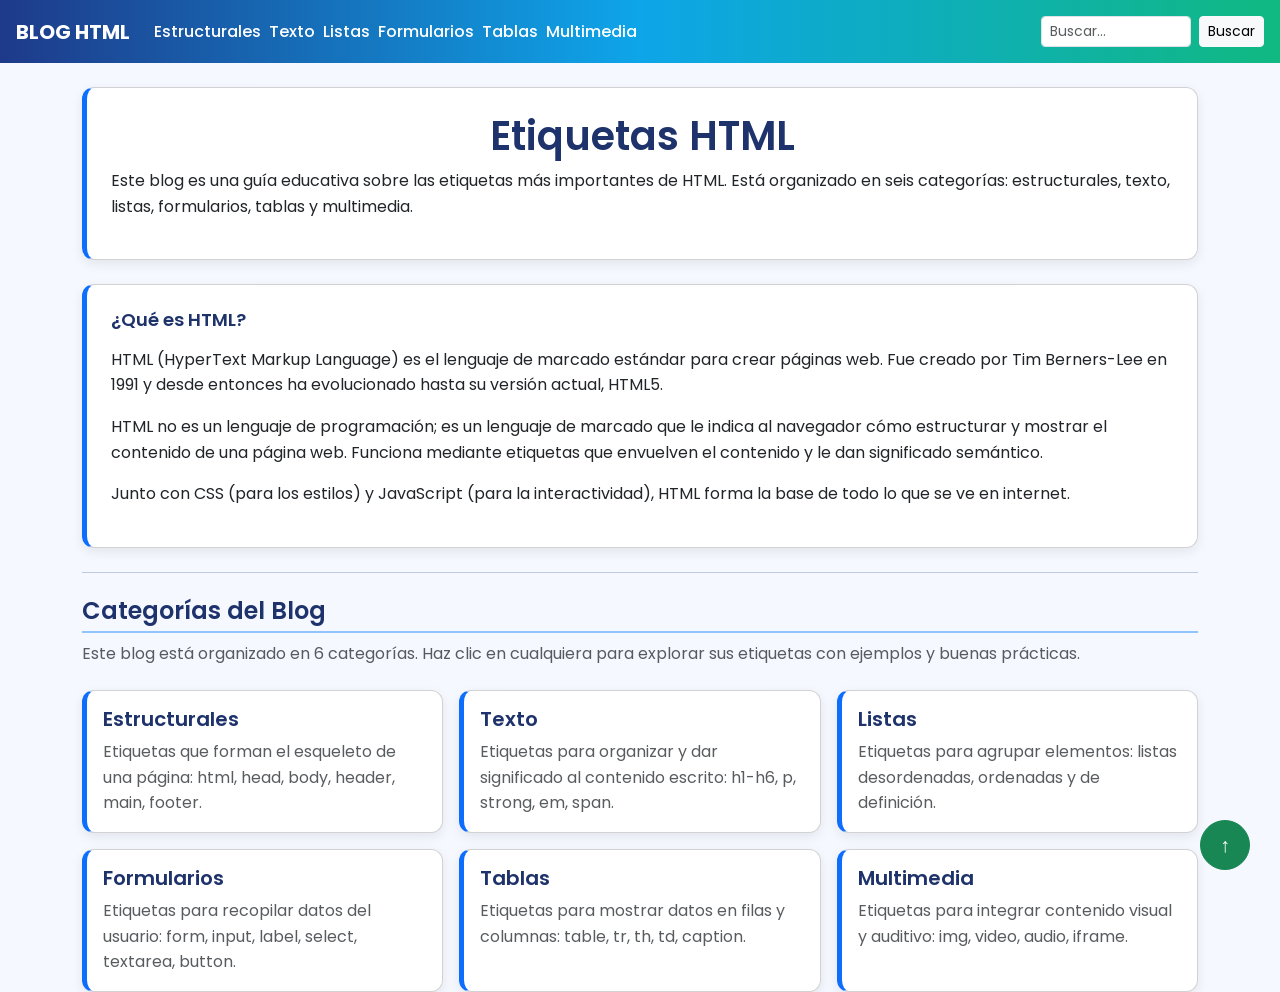
<file: index.html>
<!DOCTYPE html>
<html lang="es">

<head>
  <meta charset="UTF-8">
  <title>Blog Educativo - Etiquetas HTML</title>

  <!-- Bootstrap -->
  <link href="https://cdn.jsdelivr.net/npm/bootstrap@5.3.0/dist/css/bootstrap.min.css" rel="stylesheet">

  <!-- Tipografía -->
  <link href="https://fonts.googleapis.com/css2?family=Poppins:wght@300;400;500;600;700&display=swap" rel="stylesheet">

  <!-- CSS -->
  <link rel="stylesheet" href="css/styles.css">
</head>

<body>

  <!-- NAVBAR -->
  <nav class="navbar px-3 d-flex flex-wrap gap-2 align-items-center">
    <a class="navbar-brand fw-bold" href="index.html">BLOG HTML</a>

    <a class="nav-link" href="estructurales.html">Estructurales</a>
    <a class="nav-link" href="texto.html">Texto</a>
    <a class="nav-link" href="listas.html">Listas</a>
    <a class="nav-link" href="formularios.html">Formularios</a>
    <a class="nav-link" href="tablas.html">Tablas</a>
    <a class="nav-link" href="multimedia.html">Multimedia</a>

    <div class="d-flex align-items-center gap-2 ms-auto search-wrap">
      <input class="form-control form-control-sm" style="width: 150px;" type="text" id="buscador" placeholder="Buscar...">
      <button class="btn btn-light btn-sm" onclick="buscar()">Buscar</button>
    </div>
  </nav>

  <!-- Resultados búsqueda global -->
  <div id="resultadosGlobales" class="container mt-3" style="display:none;"></div>

  <!-- CONTENIDO -->
  <main class="container mt-4">

    <div class="card p-4 mb-4">
      <h1>Etiquetas HTML</h1>
      <p>
        Este blog es una guía educativa sobre las etiquetas más importantes de HTML.
        Está organizado en seis categorías: estructurales, texto, listas, formularios, tablas y multimedia.
      </p>
    </div>

    <div class="card p-4 mb-4">
      <h3 class="mb-3">¿Qué es HTML?</h3>
      <p>
        HTML (HyperText Markup Language) es el lenguaje de marcado estándar para crear páginas web.
        Fue creado por Tim Berners-Lee en 1991 y desde entonces ha evolucionado hasta su versión actual, HTML5.
      </p>
      <p>
        HTML no es un lenguaje de programación; es un lenguaje de marcado que le indica al navegador
        cómo estructurar y mostrar el contenido de una página web. Funciona mediante etiquetas que
        envuelven el contenido y le dan significado semántico.
      </p>
      <p>
        Junto con CSS (para los estilos) y JavaScript (para la interactividad),
        HTML forma la base de todo lo que se ve en internet.
      </p>
    </div>

    <hr>

  </main>

  <!-- Categorías -->
  <div class="container mt-4">

    <h2>Categorías del Blog</h2>
    <p class="text-muted mb-4">
      Este blog está organizado en 6 categorías. Haz clic en cualquiera para explorar
      sus etiquetas con ejemplos y buenas prácticas.
    </p>

    <div class="row g-3">

      <div class="col-md-4">
        <a href="estructurales.html" class="text-decoration-none">
          <div class="card h-100 p-3">
            <h5>Estructurales</h5>
            <p class="text-muted mb-0">Etiquetas que forman el esqueleto de una página: html, head, body, header, main, footer.</p>
          </div>
        </a>
      </div>

      <div class="col-md-4">
        <a href="texto.html" class="text-decoration-none">
          <div class="card h-100 p-3">
            <h5>Texto</h5>
            <p class="text-muted mb-0">Etiquetas para organizar y dar significado al contenido escrito: h1-h6, p, strong, em, span.</p>
          </div>
        </a>
      </div>

      <div class="col-md-4">
        <a href="listas.html" class="text-decoration-none">
          <div class="card h-100 p-3">
            <h5>Listas</h5>
            <p class="text-muted mb-0">Etiquetas para agrupar elementos: listas desordenadas, ordenadas y de definición.</p>
          </div>
        </a>
      </div>

      <div class="col-md-4">
        <a href="formularios.html" class="text-decoration-none">
          <div class="card h-100 p-3">
            <h5>Formularios</h5>
            <p class="text-muted mb-0">Etiquetas para recopilar datos del usuario: form, input, label, select, textarea, button.</p>
          </div>
        </a>
      </div>

      <div class="col-md-4">
        <a href="tablas.html" class="text-decoration-none">
          <div class="card h-100 p-3">
            <h5>Tablas</h5>
            <p class="text-muted mb-0">Etiquetas para mostrar datos en filas y columnas: table, tr, th, td, caption.</p>
          </div>
        </a>
      </div>

      <div class="col-md-4">
        <a href="multimedia.html" class="text-decoration-none">
          <div class="card h-100 p-3">
            <h5>Multimedia</h5>
            <p class="text-muted mb-0">Etiquetas para integrar contenido visual y auditivo: img, video, audio, iframe.</p>
          </div>
        </a>
      </div>

    </div>

  </div>

  <!-- Botón flotante -->
  <button onclick="irArriba()"
    style="position: fixed; bottom: 30px; right: 30px; z-index: 999; border-radius: 50%; width: 50px; height: 50px; font-size: 20px;"
    class="btn btn-success">↑
  </button>

  <script src="https://cdn.jsdelivr.net/npm/bootstrap@5.3.0/dist/js/bootstrap.bundle.min.js"></script>
  <script src="js/datosEstructurales.js"></script>
  <script src="js/datosTexto.js"></script>
  <script src="js/datosListas.js"></script>
  <script src="js/datosFormularios.js"></script>
  <script src="js/datosTablas.js"></script>
  <script src="js/datosMultimedia.js"></script>
  <script src="js/datos.js"></script>
  <script src="js/script.js"></script>

</body>
</html>
</file>
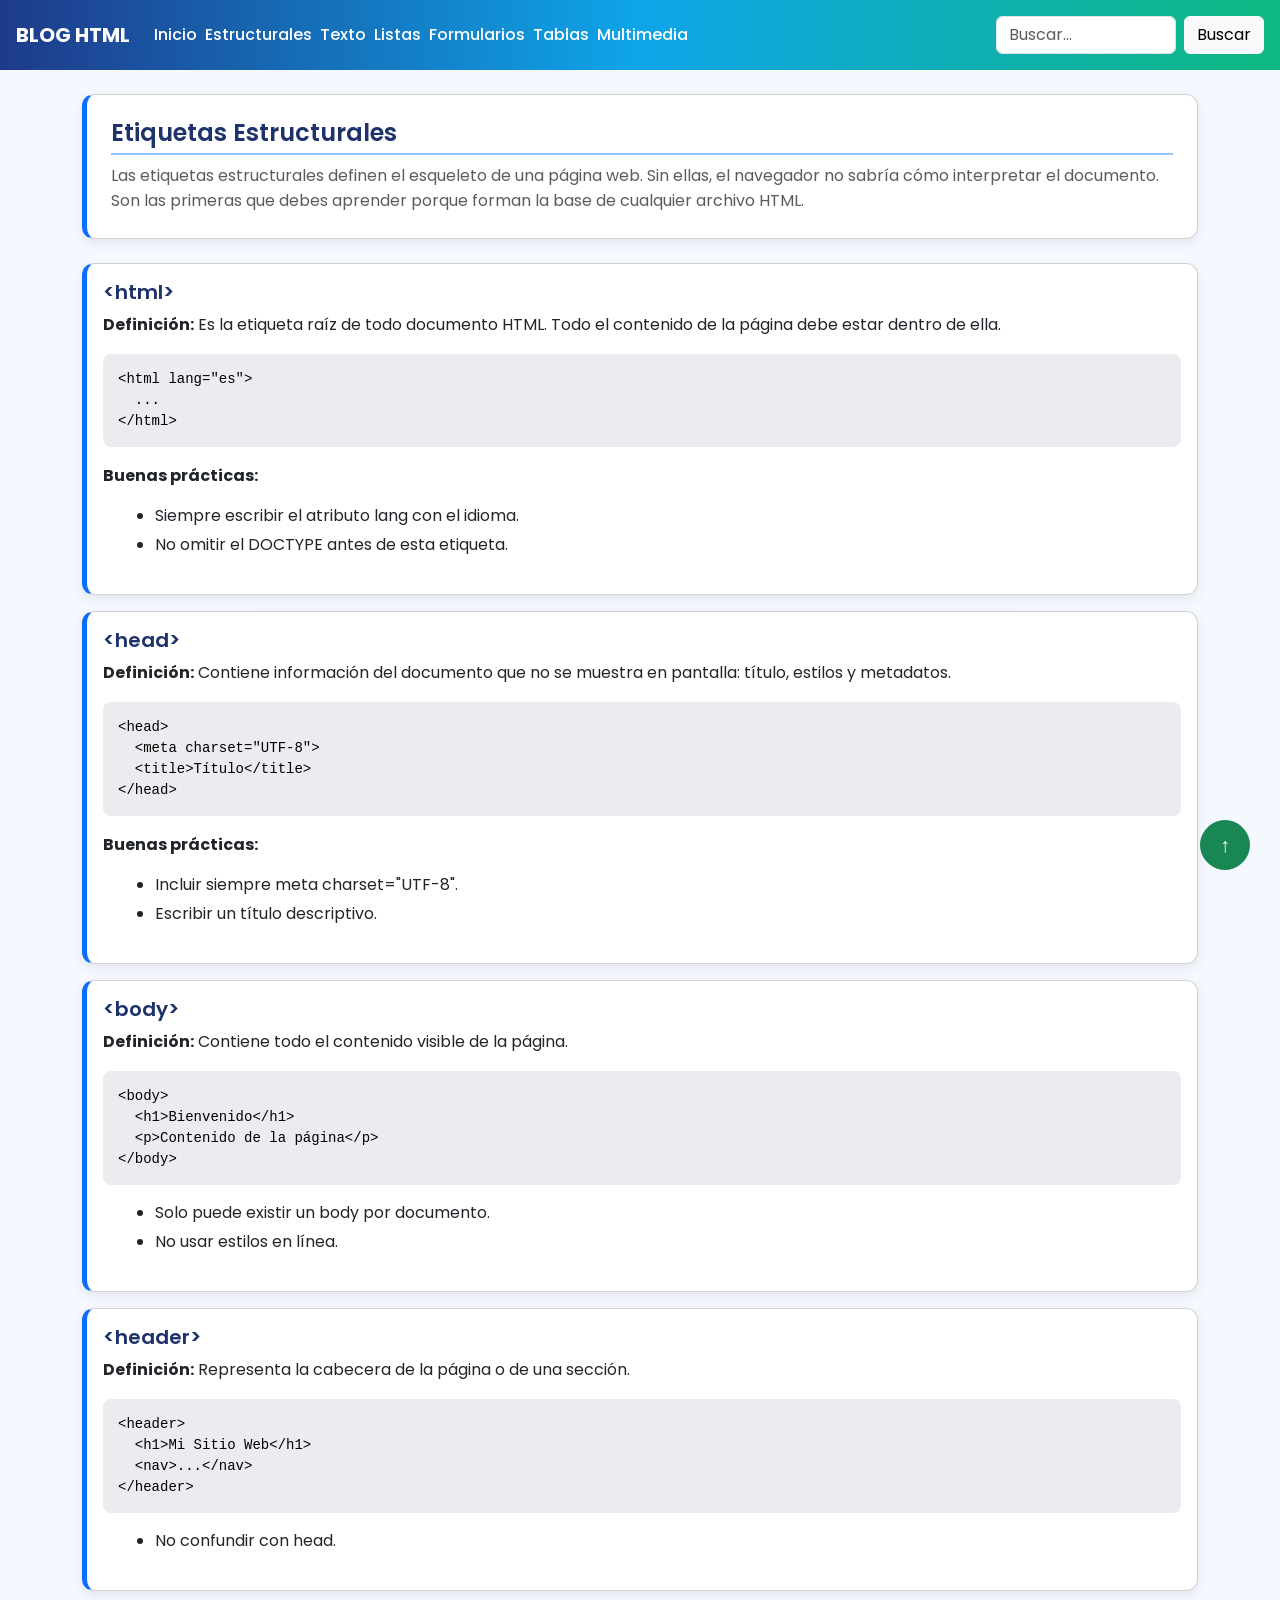
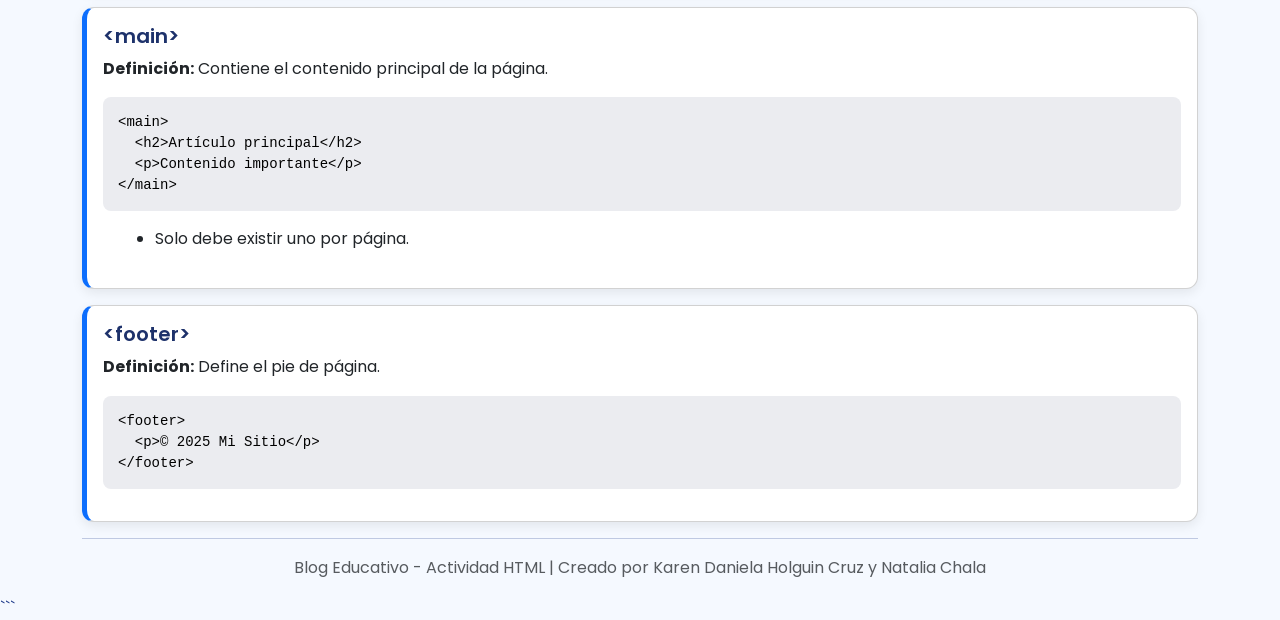
<file: estructurales.html>
<!DOCTYPE html>
<html lang="es">

<head>
  <meta charset="UTF-8">
  <title>Estructurales - Blog HTML</title>

  <!-- Bootstrap -->
  <link href="https://cdn.jsdelivr.net/npm/bootstrap@5.3.0/dist/css/bootstrap.min.css" rel="stylesheet">

  <!-- Tipografía -->
  <link href="https://fonts.googleapis.com/css2?family=Poppins:wght@300;400;500;600;700&display=swap" rel="stylesheet">

  <!-- Tu CSS -->
  <link rel="stylesheet" href="css/styles.css">

</head>

<body>

<!-- NAVBAR -->
<nav class="navbar px-3 d-flex flex-wrap gap-2 align-items-center">

  <a class="navbar-brand fw-bold" href="index.html">BLOG HTML</a>

  <a class="nav-link" href="index.html">Inicio</a>
  <a class="nav-link" href="estructurales.html">Estructurales</a>
  <a class="nav-link" href="texto.html">Texto</a>
  <a class="nav-link" href="listas.html">Listas</a>
  <a class="nav-link" href="formularios.html">Formularios</a>
  <a class="nav-link" href="tablas.html">Tablas</a>
  <a class="nav-link" href="multimedia.html">Multimedia</a>

  <div class="d-flex align-items-center gap-2 ms-auto">
    <input class="form-control" style="width:180px;" type="text" id="buscador" placeholder="Buscar...">
    <button class="btn btn-light" onclick="buscar()">Buscar</button>
  </div>

</nav>

<!-- Resultados búsqueda global -->
  <div id="resultadosGlobales" class="container mt-3" style="display:none;">

  </div>

<!-- CONTENIDO -->
<div class="container mt-4">

  <div class="card p-4 mb-4">
    <h2 class="mb-2">Etiquetas Estructurales</h2>
    <p class="text-muted mb-0">
      Las etiquetas estructurales definen el esqueleto de una página web.
      Sin ellas, el navegador no sabría cómo interpretar el documento.
      Son las primeras que debes aprender porque forman la base de cualquier archivo HTML.
    </p>
  </div>

  <!-- html -->
  <div class="card p-3 mb-3">
    <h5>&lt;html&gt;</h5>
    <p><b>Definición:</b> Es la etiqueta raíz de todo documento HTML. Todo el contenido de la página debe estar dentro de ella.</p>

<pre>
&lt;html lang="es"&gt;
  ...
&lt;/html&gt;
</pre>

    <p><b>Buenas prácticas:</b></p>
    <ul>
      <li>Siempre escribir el atributo lang con el idioma.</li>
      <li>No omitir el DOCTYPE antes de esta etiqueta.</li>
    </ul>
  </div>

  <!-- head -->
  <div class="card p-3 mb-3">
    <h5>&lt;head&gt;</h5>

    <p><b>Definición:</b> Contiene información del documento que no se muestra en pantalla: título, estilos y metadatos.</p>

<pre>
&lt;head&gt;
  &lt;meta charset="UTF-8"&gt;
  &lt;title&gt;Título&lt;/title&gt;
&lt;/head&gt;
</pre>

    <p><b>Buenas prácticas:</b></p>
    <ul>
      <li>Incluir siempre meta charset="UTF-8".</li>
      <li>Escribir un título descriptivo.</li>
    </ul>
  </div>

  <!-- body -->
  <div class="card p-3 mb-3">
    <h5>&lt;body&gt;</h5>

    <p><b>Definición:</b> Contiene todo el contenido visible de la página.</p>

<pre>
&lt;body&gt;
  &lt;h1&gt;Bienvenido&lt;/h1&gt;
  &lt;p&gt;Contenido de la página&lt;/p&gt;
&lt;/body&gt;
</pre>

    <ul>
      <li>Solo puede existir un body por documento.</li>
      <li>No usar estilos en línea.</li>
    </ul>
  </div>

  <!-- header -->
  <div class="card p-3 mb-3">
    <h5>&lt;header&gt;</h5>

    <p><b>Definición:</b> Representa la cabecera de la página o de una sección.</p>

<pre>
&lt;header&gt;
  &lt;h1&gt;Mi Sitio Web&lt;/h1&gt;
  &lt;nav&gt;...&lt;/nav&gt;
&lt;/header&gt;
</pre>

    <ul>
      <li>No confundir con head.</li>
    </ul>
  </div>

  <!-- main -->
  <div class="card p-3 mb-3">
    <h5>&lt;main&gt;</h5>

    <p><b>Definición:</b> Contiene el contenido principal de la página.</p>

<pre>
&lt;main&gt;
  &lt;h2&gt;Artículo principal&lt;/h2&gt;
  &lt;p&gt;Contenido importante&lt;/p&gt;
&lt;/main&gt;
</pre>

    <ul>
      <li>Solo debe existir uno por página.</li>
    </ul>
  </div>

  <!-- footer -->
  <div class="card p-3 mb-3">
    <h5>&lt;footer&gt;</h5>

    <p><b>Definición:</b> Define el pie de página.</p>

<pre>
&lt;footer&gt;
  &lt;p&gt;&copy; 2025 Mi Sitio&lt;/p&gt;
&lt;/footer&gt;
</pre>

  </div>

  <hr>

  <p class="text-center text-muted">
    Blog Educativo - Actividad HTML | Creado por Karen Daniela Holguin Cruz y Natalia Chala
  </p>

</div>

<!-- BOTÓN -->
<button onclick="irArriba()"
style="position: fixed; bottom: 30px; right: 30px; z-index:999; border-radius:50%; width:50px; height:50px; font-size:20px;"
class="btn btn-success">
↑
</button>
    <script src="https://cdn.jsdelivr.net/npm/bootstrap@5.3.0/dist/js/bootstrap.bundle.min.js"></script>
    <script src="js/datosEstructurales.js"></script>
    <script src="js/datosTexto.js"></script>
    <script src="js/datosListas.js"></script>
    <script src="js/datosFormularios.js"></script>
    <script src="js/datosTablas.js"></script>
    <script src="js/datosMultimedia.js"></script>
    <script src="js/datos.js"></script>
    <script src="js/script.js"></script>

</body>
</html>
```
</file>
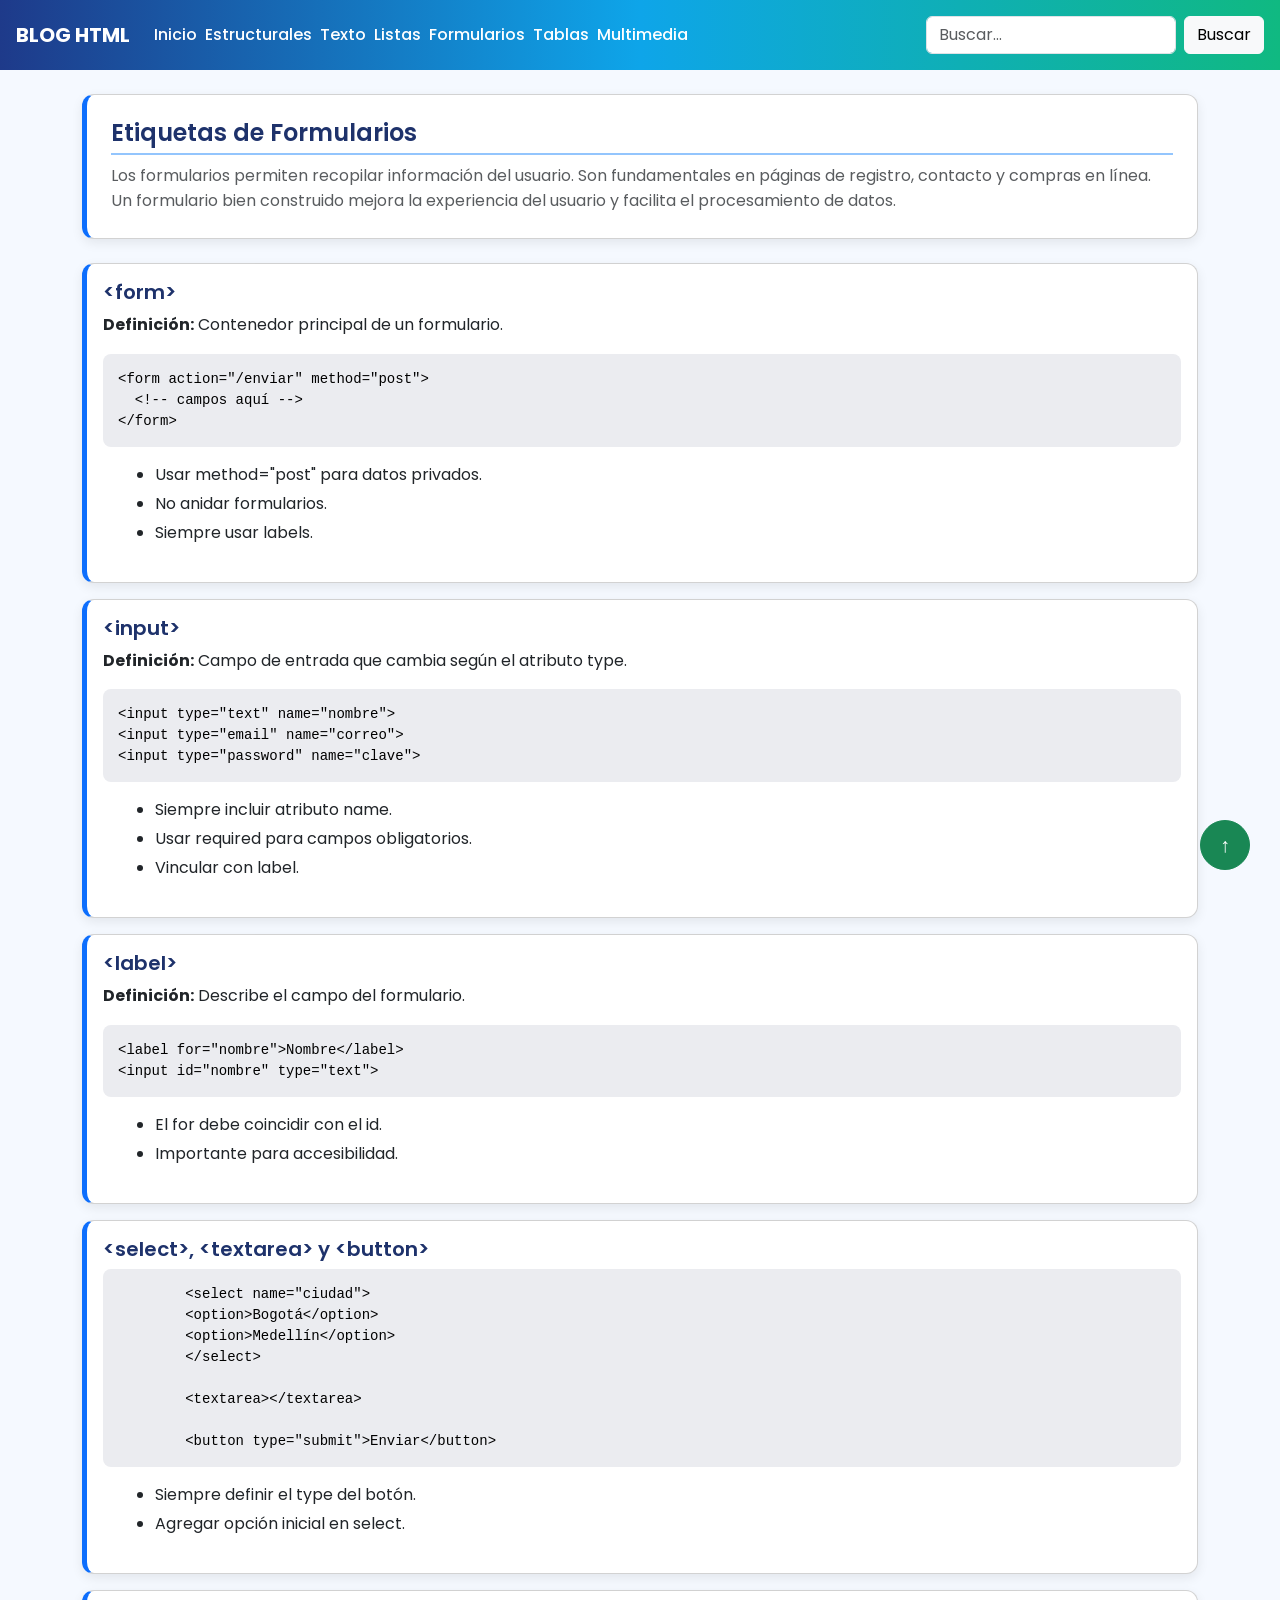
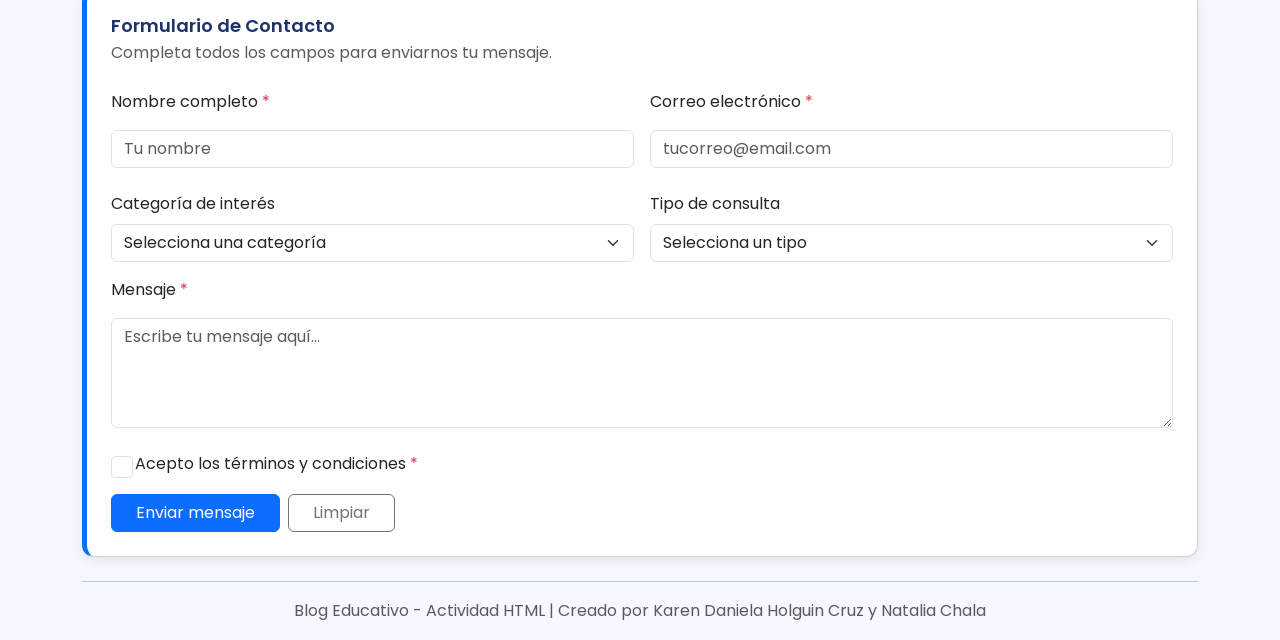
<file: formularios.html>
<!DOCTYPE html>
<html lang="es">

<head>
  <meta charset="UTF-8">
  <title>Formularios - Blog HTML</title>

  <!-- Bootstrap -->
  <link href="https://cdn.jsdelivr.net/npm/bootstrap@5.3.0/dist/css/bootstrap.min.css" rel="stylesheet">

  <!-- Tipografía -->
  <link href="https://fonts.googleapis.com/css2?family=Poppins:wght@300;400;500;600;700&display=swap" rel="stylesheet">

  <!-- CSS -->
  <link rel="stylesheet" href="css/styles.css">
</head>

<body>

  <!-- NAVBAR -->
  <nav class="navbar px-3 d-flex flex-wrap gap-2 align-items-center">
    <a class="navbar-brand fw-bold" href="index.html">BLOG HTML</a>
    <a class="nav-link" href="index.html">Inicio</a>
    <a class="nav-link" href="estructurales.html">Estructurales</a>
    <a class="nav-link" href="texto.html">Texto</a>
    <a class="nav-link" href="listas.html">Listas</a>
    <a class="nav-link active" href="formularios.html">Formularios</a>
    <a class="nav-link" href="tablas.html">Tablas</a>
    <a class="nav-link" href="multimedia.html">Multimedia</a>
    <div class="d-flex align-items-center gap-2 ms-auto">
      <input class="form-control" type="text" id="buscador" placeholder="Buscar...">
      <button class="btn btn-light" onclick="buscar()">Buscar</button>
    </div>
  </nav>

  <!-- Resultados búsqueda global -->
  <div id="resultadosGlobales" class="container mt-3" style="display:none;">

  </div>

  <!-- CONTENIDO -->
  <div class="container mt-4">

    <div class="card p-4 mb-4">
      <h2 class="mb-2">Etiquetas de Formularios</h2>
      <p class="text-muted mb-0">
        Los formularios permiten recopilar información del usuario. Son fundamentales en páginas
        de registro, contacto y compras en línea. Un formulario bien construido mejora la experiencia
        del usuario y facilita el procesamiento de datos.
      </p>
    </div>

    <!-- FORM -->
    <div class="card p-3 mb-3">
      <h5>&lt;form&gt;</h5>
      <p><b>Definición:</b> Contenedor principal de un formulario.</p>
      <pre>
&lt;form action="/enviar" method="post"&gt;
  &lt;!-- campos aquí --&gt;
&lt;/form&gt;</pre>
      <ul>
        <li>Usar method="post" para datos privados.</li>
        <li>No anidar formularios.</li>
        <li>Siempre usar labels.</li>
      </ul>
    </div>

    <!-- INPUT -->
    <div class="card p-3 mb-3">
      <h5>&lt;input&gt;</h5>
      <p><b>Definición:</b> Campo de entrada que cambia según el atributo type.</p>
      <pre>
&lt;input type="text" name="nombre"&gt;
&lt;input type="email" name="correo"&gt;
&lt;input type="password" name="clave"&gt;</pre>
      <ul>
        <li>Siempre incluir atributo name.</li>
        <li>Usar required para campos obligatorios.</li>
        <li>Vincular con label.</li>
      </ul>
    </div>

    <!-- LABEL -->
    <div class="card p-3 mb-3">
      <h5>&lt;label&gt;</h5>
      <p><b>Definición:</b> Describe el campo del formulario.</p>
      <pre>
&lt;label for="nombre"&gt;Nombre&lt;/label&gt;
&lt;input id="nombre" type="text"&gt;</pre>
      <ul>
        <li>El for debe coincidir con el id.</li>
        <li>Importante para accesibilidad.</li>
      </ul>
    </div>

    <!-- SELECT Y TEXTAREA -->
    <div class="card p-3 mb-3">
      <h5>&lt;select&gt;, &lt;textarea&gt; y &lt;button&gt;</h5>
      <pre>
        &lt;select name="ciudad"&gt;
        &lt;option&gt;Bogotá&lt;/option&gt;
        &lt;option&gt;Medellín&lt;/option&gt;
        &lt;/select&gt;

        &lt;textarea&gt;&lt;/textarea&gt;

        &lt;button type="submit"&gt;Enviar&lt;/button&gt;</pre>
      <ul>
        <li>Siempre definir el type del botón.</li>
        <li>Agregar opción inicial en select.</li>
      </ul>
    </div>

    <!-- FORMULARIO FUNCIONAL -->
    <div class="card p-4 mb-4">
      <h3 class="mb-1">Formulario de Contacto</h3>
      <p class="text-muted mb-4">Completa todos los campos para enviarnos tu mensaje.</p>

      <form id="miFormulario" novalidate>

        <div class="row g-3">

          <!-- Nombre -->
          <div class="col-md-6">
            <label for="nombre" class="form-label fw-500">Nombre completo <span class="text-danger">*</span></label>
            <input type="text" class="form-control" id="nombre" name="nombre"
              placeholder="Tu nombre" required minlength="3">
            <div class="invalid-feedback">Por favor escribe tu nombre (mínimo 3 letras).</div>
          </div>

          <!-- Correo -->
          <div class="col-md-6">
            <label for="correo" class="form-label">Correo electrónico <span class="text-danger">*</span></label>
            <input type="email" class="form-control" id="correo" name="correo"
              placeholder="tucorreo@email.com" required>
            <div class="invalid-feedback">Por favor escribe un correo válido.</div>
          </div>

          <!-- Categoría -->
          <div class="col-md-6">
            <label for="categoria" class="form-label">Categoría de interés</label>
            <select class="form-select" id="categoria" name="categoria">
              <option value="">Selecciona una categoría</option>
              <option>Estructurales</option>
              <option>Texto</option>
              <option>Listas</option>
              <option>Tablas</option>
              <option>Multimedia</option>
            </select>
          </div>

          <!-- Tipo de consulta -->
          <div class="col-md-6">
            <label for="tipo" class="form-label">Tipo de consulta</label>
            <select class="form-select" id="tipo" name="tipo">
              <option value="">Selecciona un tipo</option>
              <option>Duda sobre una etiqueta</option>
              <option>Sugerencia</option>
              <option>Error en el blog</option>
              <option>Otro</option>
            </select>
          </div>

          <!-- Mensaje -->
          <div class="col-12">
            <label for="mensaje" class="form-label">Mensaje <span class="text-danger">*</span></label>
            <textarea class="form-control" id="mensaje" name="mensaje" rows="4"
              placeholder="Escribe tu mensaje aquí..." required minlength="10"></textarea>
            <div class="invalid-feedback">El mensaje debe tener al menos 10 caracteres.</div>
          </div>

          <!-- Términos -->
          <div class="col-12">
            <div class="form-check">
              <input class="form-check-input" type="checkbox" id="terminos" required>
              <label class="form-check-label" for="terminos">
                Acepto los términos y condiciones <span class="text-danger">*</span>
              </label>
              <div class="invalid-feedback">Debes aceptar los términos para continuar.</div>
            </div>
          </div>

          <!-- Botones -->
          <div class="col-12 d-flex gap-2 mt-2">
            <button type="submit" class="btn btn-primary px-4">Enviar mensaje</button>
            <button type="reset" class="btn btn-outline-secondary px-4" onclick="limpiarFormulario()">Limpiar</button>
          </div>

        </div>

      </form>

      <!-- Mensaje de éxito -->
      <div id="mensajeExito" style="display:none;" class="mt-4 p-4 text-center"
        style="background: #f0fdf4; border-radius: 12px; border: 1px solid #bbf7d0;">
        <div style="font-size: 3rem;">✅</div>
        <h4 class="text-success mt-2">¡Mensaje enviado correctamente!</h4>
        <p class="text-muted">Gracias por contactarnos. Te responderemos pronto.</p>
        <button class="btn btn-outline-success mt-2" onclick="nuevoMensaje()">Enviar otro mensaje</button>
      </div>

    </div>

    <hr>
    <p class="text-center text-muted">
      Blog Educativo - Actividad HTML | Creado por Karen Daniela Holguin Cruz y Natalia Chala
    </p>

  </div>

  <!-- BOTÓN FLOTANTE -->
  <button onclick="irArriba()"
    style="position: fixed; bottom: 30px; right: 30px; z-index:999; border-radius:50%; width:50px; height:50px; font-size:20px;"
    class="btn btn-success">↑
  </button>

<script src="https://cdn.jsdelivr.net/npm/bootstrap@5.3.0/dist/js/bootstrap.bundle.min.js"></script>
<script src="js/datosEstructurales.js"></script>
<script src="js/datosTexto.js"></script>
<script src="js/datosListas.js"></script>
<script src="js/datosFormularios.js"></script>
<script src="js/datosTablas.js"></script>
<script src="js/datosMultimedia.js"></script>
<script src="js/datos.js"></script>
<script src="js/script.js"></script>

<script>
  function limpiarFormulario() {
    document.getElementById("miFormulario").classList.remove("was-validated");
  }

  function nuevoMensaje() {
    document.getElementById("miFormulario").reset();
    document.getElementById("miFormulario").classList.remove("was-validated");
    document.getElementById("miFormulario").style.display = "block";
    document.getElementById("mensajeExito").style.display = "none";
  }
</script>

</body>
</html>
</file>
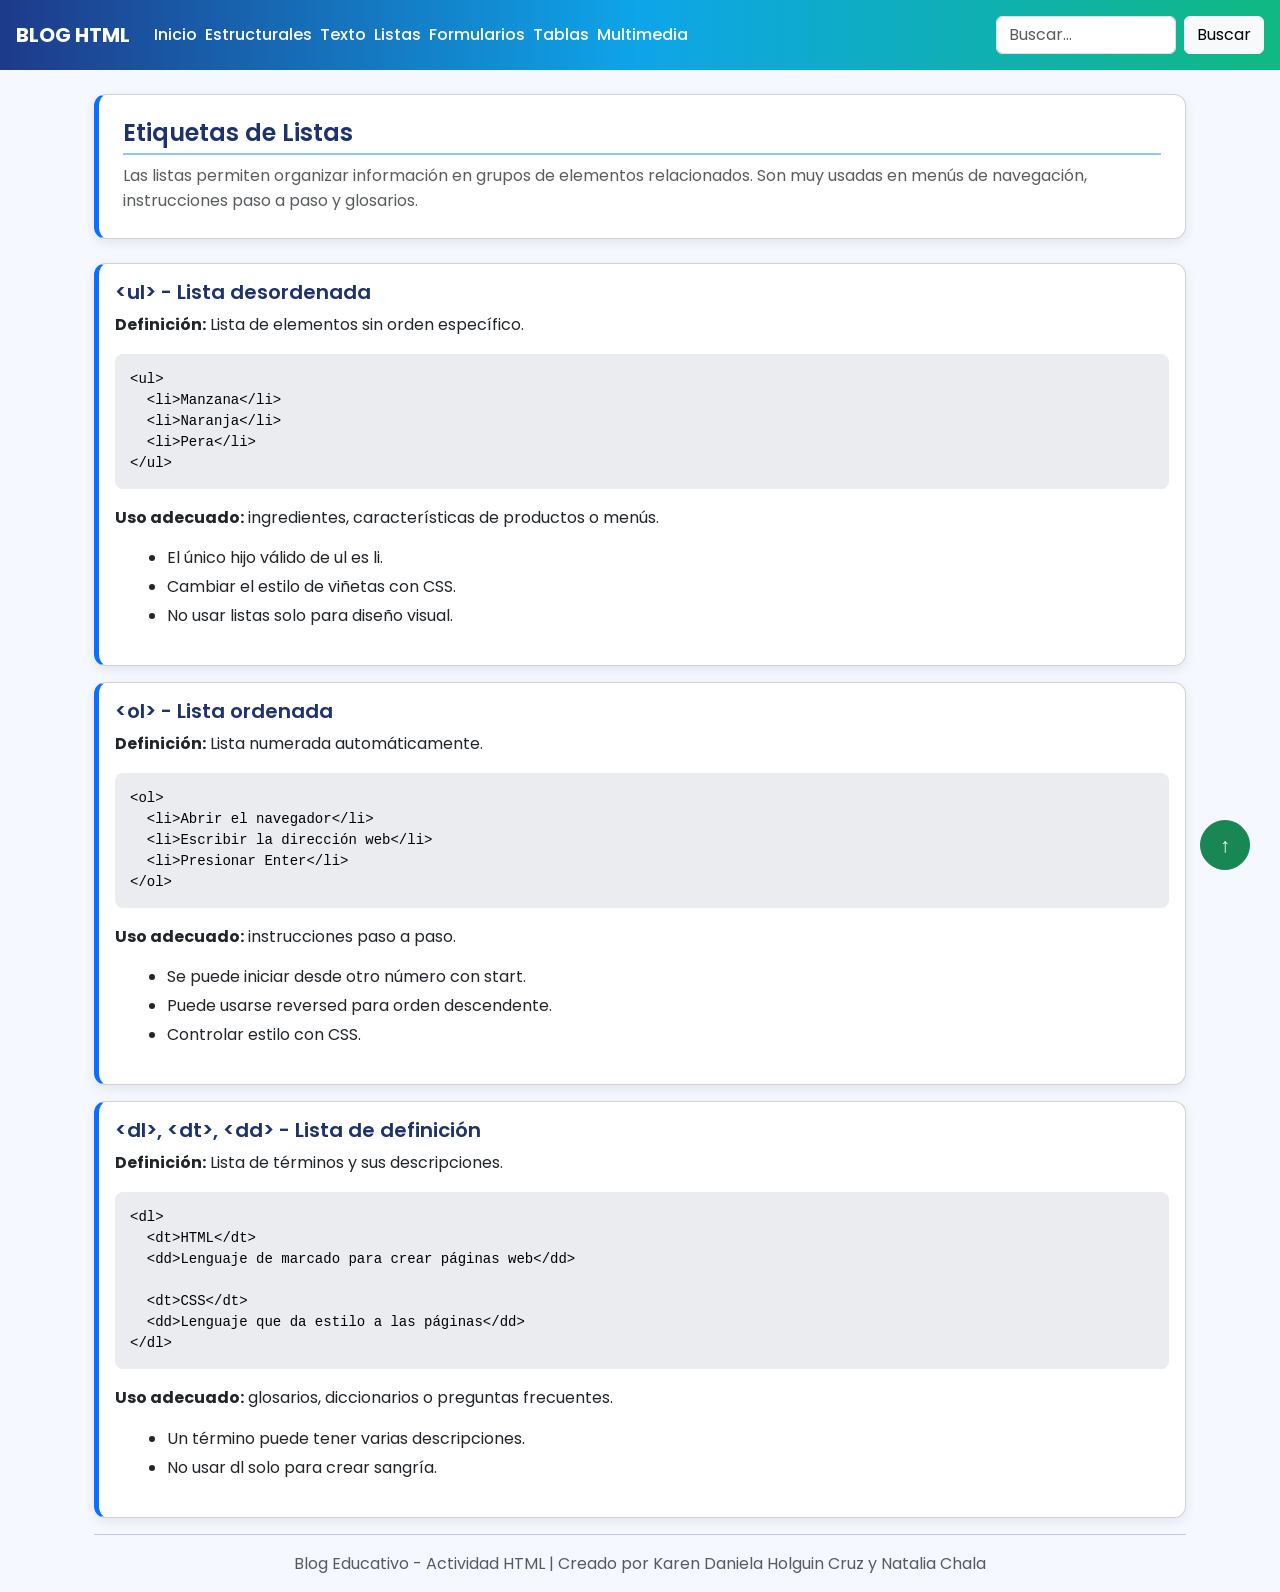
<file: listas.html>
<!DOCTYPE html>
<html lang="es">

<head>
<meta charset="UTF-8">
<title>Listas - Blog HTML</title>

<!-- Bootstrap -->
<link href="https://cdn.jsdelivr.net/npm/bootstrap@5.3.0/dist/css/bootstrap.min.css" rel="stylesheet">

<!-- Tipografía -->
<link href="https://fonts.googleapis.com/css2?family=Poppins:wght@300;400;500;600;700&display=swap" rel="stylesheet">

<!-- CSS -->
<link rel="stylesheet" href="css/styles.css">

</head>

<body>

<!-- NAVBAR -->
<nav class="navbar px-3 d-flex flex-wrap gap-2 align-items-center">

<a class="navbar-brand fw-bold" href="index.html">BLOG HTML</a>

<a class="nav-link" href="index.html">Inicio</a>
<a class="nav-link" href="estructurales.html">Estructurales</a>
<a class="nav-link" href="texto.html">Texto</a>
<a class="nav-link" href="listas.html">Listas</a>
<a class="nav-link" href="formularios.html">Formularios</a>
<a class="nav-link" href="tablas.html">Tablas</a>
<a class="nav-link" href="multimedia.html">Multimedia</a>

<div class="d-flex align-items-center gap-2 ms-auto">
<input class="form-control" style="width:180px;" type="text" id="buscador" placeholder="Buscar...">
<button class="btn btn-light" onclick="buscar()">Buscar</button>
</div>

</nav>

<div id="resultadosGlobales" class="container mt-3" style="display:none;"></div>

<div class="container mt-4">

<!-- CONTENIDO -->
<div class="container mt-4">

<div class="card p-4 mb-4">

<h2 class="mb-2">Etiquetas de Listas</h2>

<p class="text-muted mb-0">
Las listas permiten organizar información en grupos de elementos relacionados.
Son muy usadas en menús de navegación, instrucciones paso a paso y glosarios.
</p>

</div>

<!-- UL -->
<div class="card p-3 mb-3">

<h5>&lt;ul&gt; - Lista desordenada</h5>

<p><b>Definición:</b> Lista de elementos sin orden específico.</p>

<pre>
&lt;ul&gt;
  &lt;li&gt;Manzana&lt;/li&gt;
  &lt;li&gt;Naranja&lt;/li&gt;
  &lt;li&gt;Pera&lt;/li&gt;
&lt;/ul&gt;
</pre>

<p><b>Uso adecuado:</b> ingredientes, características de productos o menús.</p>

<ul>
<li>El único hijo válido de ul es li.</li>
<li>Cambiar el estilo de viñetas con CSS.</li>
<li>No usar listas solo para diseño visual.</li>
</ul>

</div>

<!-- OL -->
<div class="card p-3 mb-3">

<h5>&lt;ol&gt; - Lista ordenada</h5>

<p><b>Definición:</b> Lista numerada automáticamente.</p>

<pre>
&lt;ol&gt;
  &lt;li&gt;Abrir el navegador&lt;/li&gt;
  &lt;li&gt;Escribir la dirección web&lt;/li&gt;
  &lt;li&gt;Presionar Enter&lt;/li&gt;
&lt;/ol&gt;
</pre>

<p><b>Uso adecuado:</b> instrucciones paso a paso.</p>

<ul>
<li>Se puede iniciar desde otro número con start.</li>
<li>Puede usarse reversed para orden descendente.</li>
<li>Controlar estilo con CSS.</li>
</ul>

</div>

<!-- DL -->
<div class="card p-3 mb-3">

<h5>&lt;dl&gt;, &lt;dt&gt;, &lt;dd&gt; - Lista de definición</h5>

<p><b>Definición:</b> Lista de términos y sus descripciones.</p>

<pre>
&lt;dl&gt;
  &lt;dt&gt;HTML&lt;/dt&gt;
  &lt;dd&gt;Lenguaje de marcado para crear páginas web&lt;/dd&gt;

  &lt;dt&gt;CSS&lt;/dt&gt;
  &lt;dd&gt;Lenguaje que da estilo a las páginas&lt;/dd&gt;
&lt;/dl&gt;
</pre>

<p><b>Uso adecuado:</b> glosarios, diccionarios o preguntas frecuentes.</p>

<ul>
<li>Un término puede tener varias descripciones.</li>
<li>No usar dl solo para crear sangría.</li>
</ul>

</div>

<hr>

<p class="text-center text-muted">
Blog Educativo - Actividad HTML | Creado por Karen Daniela Holguin Cruz y Natalia Chala
</p>

</div>

<!-- BOTÓN FLOTANTE -->

<button onclick="irArriba()"
style="position:fixed; bottom:30px; right:30px; z-index:999; border-radius:50%; width:50px; height:50px; font-size:20px;"
class="btn btn-success">↑

</button>

<script src="https://cdn.jsdelivr.net/npm/bootstrap@5.3.0/dist/js/bootstrap.bundle.min.js"></script>
<script src="js/datosEstructurales.js"></script>
<script src="js/datosTexto.js"></script>
<script src="js/datosListas.js"></script>
<script src="js/datosFormularios.js"></script>
<script src="js/datosTablas.js"></script>
<script src="js/datosMultimedia.js"></script>
<script src="js/datos.js"></script>
<script src="js/script.js"></script>

</body>
</html>
</file>
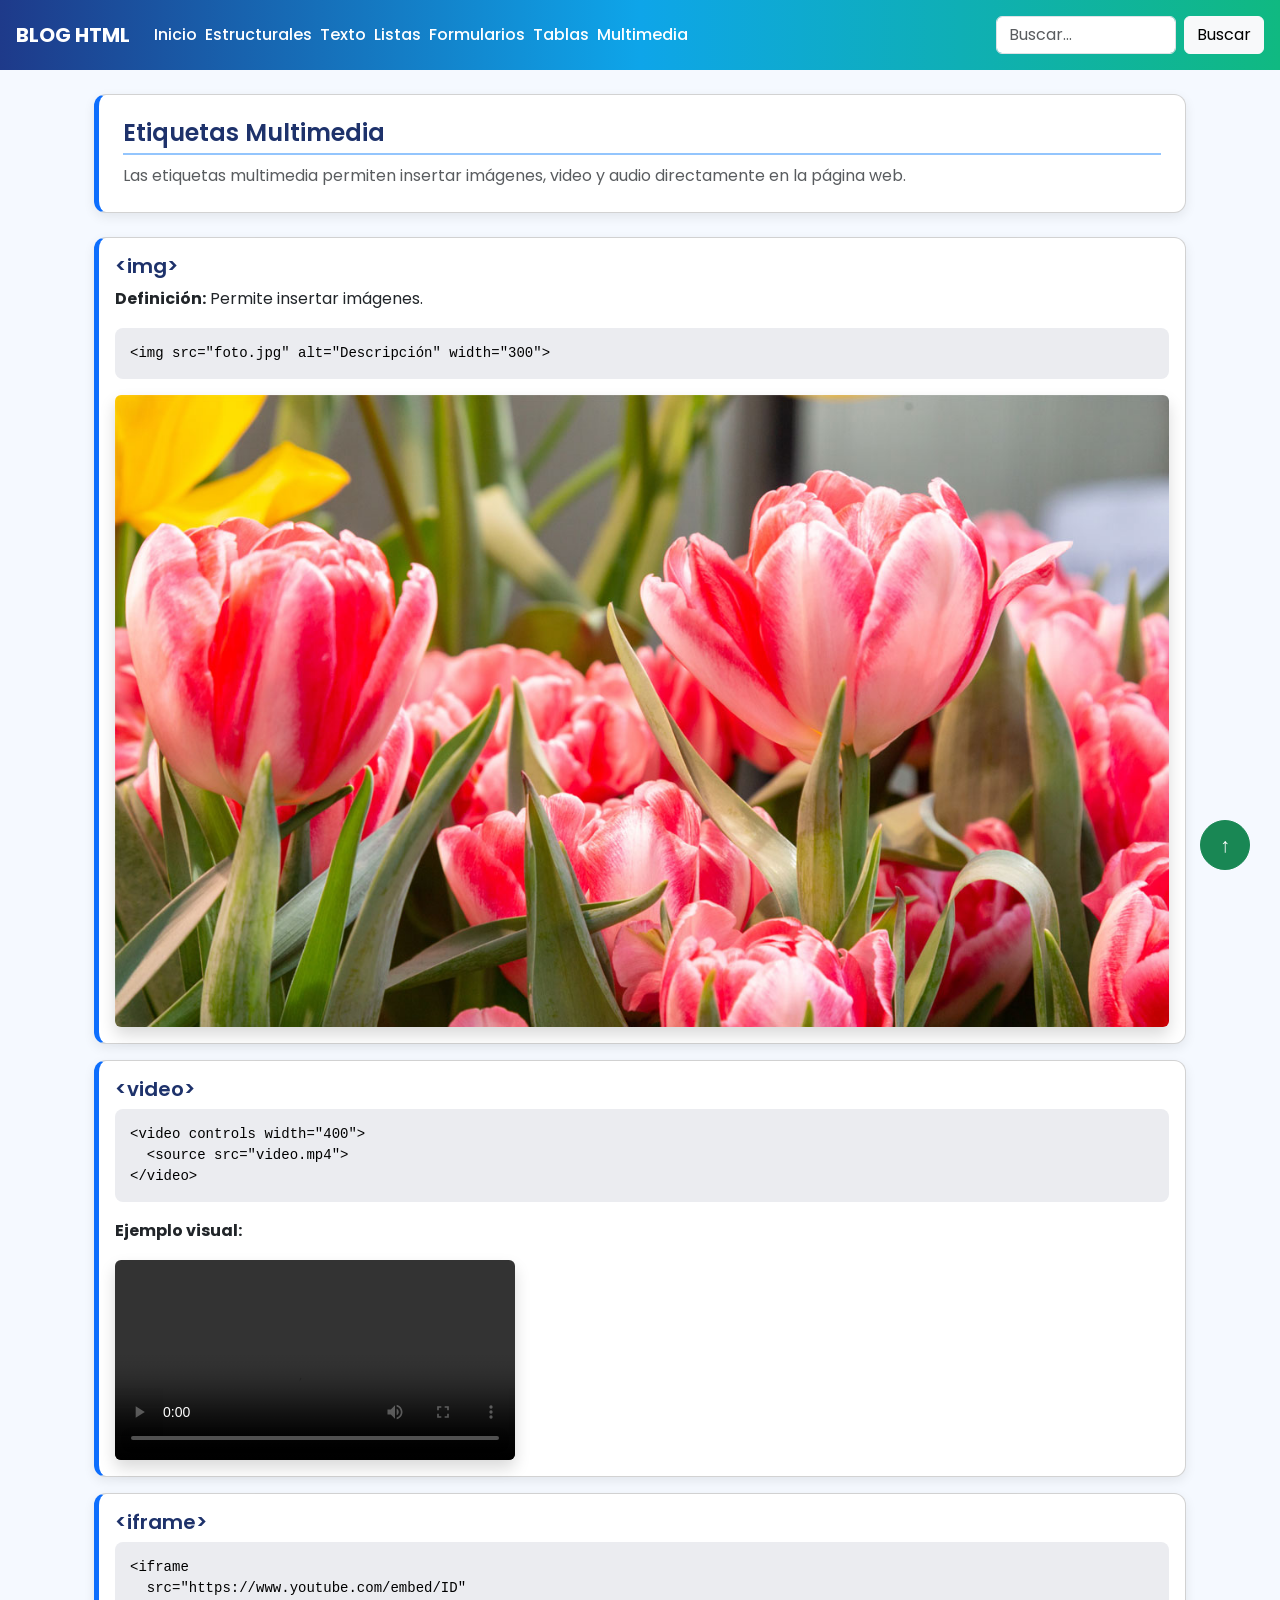
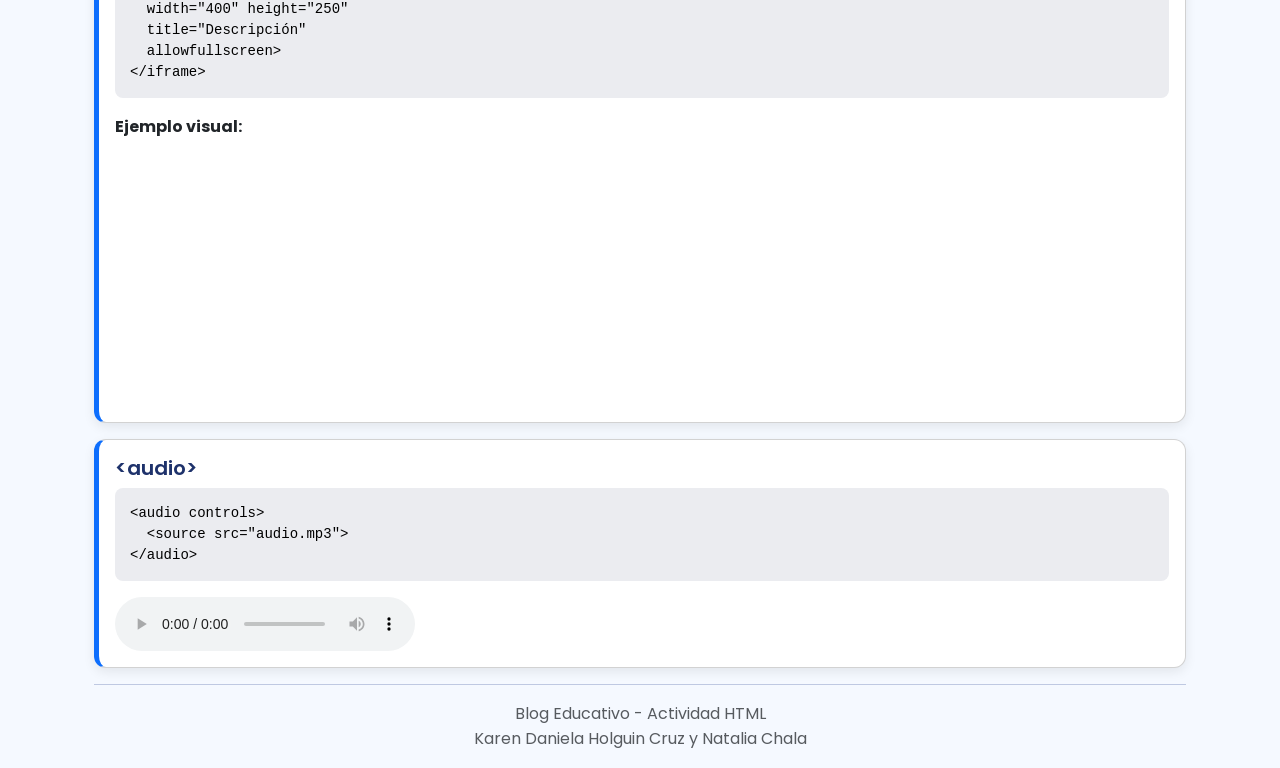
<file: multimedia.html>
<!DOCTYPE html>
<html lang="es">

<head>
  <meta charset="UTF-8">
  <title>Multimedia - Blog HTML</title>

  <!-- Bootstrap -->
  <link href="https://cdn.jsdelivr.net/npm/bootstrap@5.3.0/dist/css/bootstrap.min.css" rel="stylesheet">

  <!-- Tipografía -->
  <link href="https://fonts.googleapis.com/css2?family=Poppins:wght@300;400;500;600;700&display=swap" rel="stylesheet">

  <!-- Tu CSS -->
  <link rel="stylesheet" href="css/styles.css">

</head>

<body>

  <!-- NAVBAR -->
  <nav class="navbar px-3 d-flex flex-wrap gap-2 align-items-center">

    <a class="navbar-brand fw-bold" href="index.html">BLOG HTML</a>

    <a class="nav-link" href="index.html">Inicio</a>
    <a class="nav-link" href="estructurales.html">Estructurales</a>
    <a class="nav-link" href="texto.html">Texto</a>
    <a class="nav-link" href="listas.html">Listas</a>
    <a class="nav-link" href="formularios.html">Formularios</a>
    <a class="nav-link" href="tablas.html">Tablas</a>
    <a class="nav-link active" href="multimedia.html">Multimedia</a>

    <div class="d-flex align-items-center gap-2 ms-auto">
      <input class="form-control" style="width: 180px;" type="text" id="buscador" placeholder="Buscar...">
      <button class="btn btn-light" onclick="buscar()">Buscar</button>
    </div>

  </nav>

  <div id="resultadosGlobales" class="container mt-3" style="display:none;">
  </div>
  <div class="container mt-4">

  <!-- CONTENIDO -->
  <div class="container mt-4">

    <div class="card p-4 mb-4">
      <h2 class="mb-2">Etiquetas Multimedia</h2>
      <p class="text-muted mb-0">
        Las etiquetas multimedia permiten insertar imágenes, video y audio directamente en la página web.
      </p>
    </div>

    <!-- img -->
    <div class="card p-3 mb-3">
      <h5>&lt;img&gt;</h5>
      <p><b>Definición:</b> Permite insertar imágenes.</p>
      <pre>
&lt;img src="foto.jpg" alt="Descripción" width="300"&gt;</pre>
      <img src="img/image2.jpg" class="img-fluid rounded shadow">
    </div>

    <!-- video -->
    <div class="card p-3 mb-3">
  <h5>&lt;video&gt;</h5>
  <pre>
&lt;video controls width="400"&gt;
  &lt;source src="video.mp4"&gt;
&lt;/video&gt;</pre>
  <p><b>Ejemplo visual:</b></p>
  <video controls width="400" class="rounded shadow">
    <source src="https://www.w3schools.com/html/mov_bbb.mp4" type="video/mp4">
  </video>
</div>

<!-- iframe -->
<div class="card p-3 mb-3">
  <h5>&lt;iframe&gt;</h5>
  <pre>
&lt;iframe
  src="https://www.youtube.com/embed/ID"
  width="400" height="250"
  title="Descripción"
  allowfullscreen&gt;
&lt;/iframe&gt;</pre>

  <p><b>Ejemplo visual:</b></p>
  <iframe
    width="400"
    height="250"
    src="https://www.youtube.com/embed/j3h5YtKoP-g"
    title="Video de ejemplo"
    allowfullscreen
    style="border-radius: 8px;">
  </iframe>
</div>

    <!-- audio -->
    <div class="card p-3 mb-3">
      <h5>&lt;audio&gt;</h5>
      <pre>
&lt;audio controls&gt;
  &lt;source src="audio.mp3"&gt;
&lt;/audio&gt;</pre>
      <audio controls>
        <source src="https://www.w3schools.com/html/horse.mp3" type="audio/mpeg">
      </audio>
    </div>

    <hr>

    <p class="text-center text-muted">
      Blog Educativo - Actividad HTML
      <br>
      Karen Daniela Holguin Cruz y Natalia Chala
    </p>

  </div>

  <!-- BOTÓN FLOTANTE -->
  <button onclick="irArriba()" class="btn btn-success"
    style="position: fixed; bottom: 30px; right: 30px; border-radius: 50%; width: 50px; height: 50px; font-size: 20px;">↑
  </button>

    <script src="https://cdn.jsdelivr.net/npm/bootstrap@5.3.0/dist/js/bootstrap.bundle.min.js"></script>
    <script src="js/datosEstructurales.js"></script>
    <script src="js/datosTexto.js"></script>
    <script src="js/datosListas.js"></script>
    <script src="js/datosFormularios.js"></script>
    <script src="js/datosTablas.js"></script>
    <script src="js/datosMultimedia.js"></script>
    <script src="js/datos.js"></script>
    <script src="js/script.js"></script>

</body>
</html>
</file>
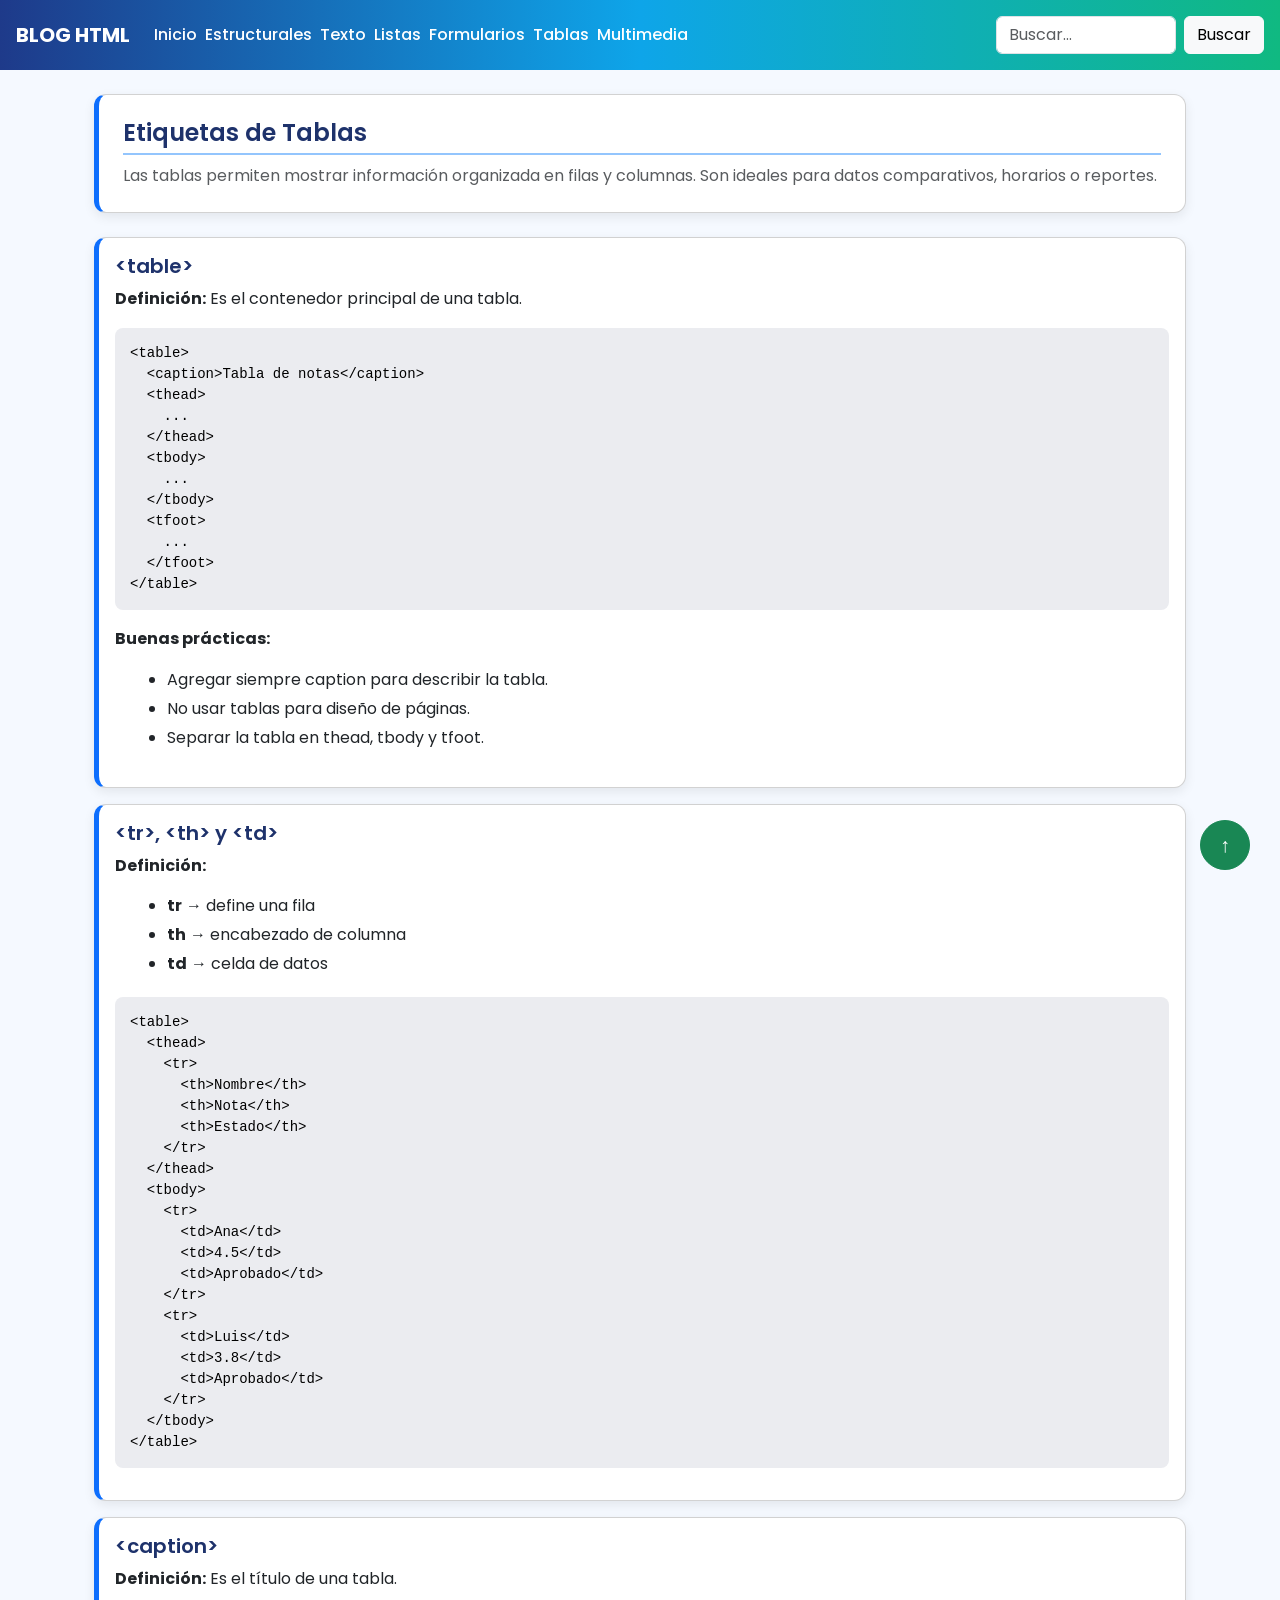
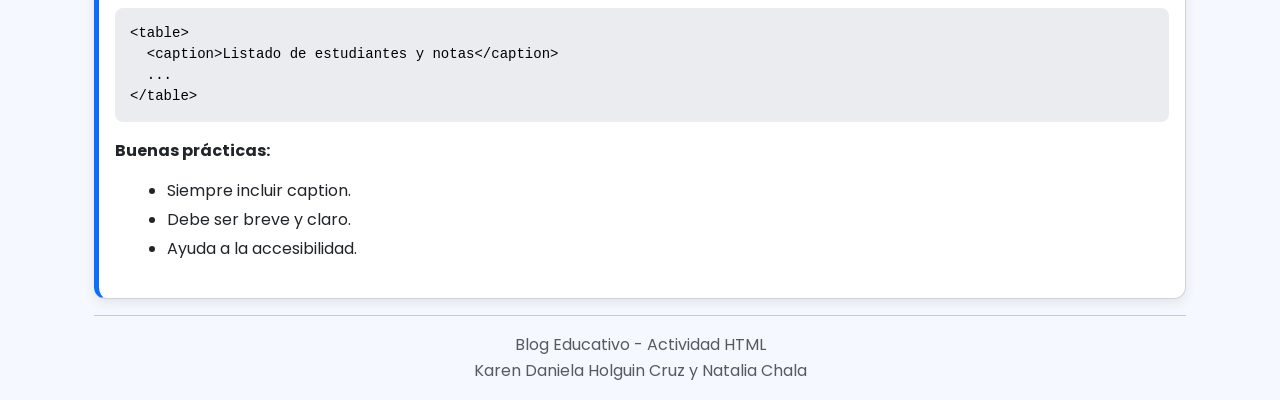
<file: tablas.html>
<!DOCTYPE html>
<html lang="es">

<head>
  <meta charset="UTF-8">
  <title>Tablas - Blog HTML</title>

  <!-- Bootstrap -->
  <link href="https://cdn.jsdelivr.net/npm/bootstrap@5.3.0/dist/css/bootstrap.min.css" rel="stylesheet">

  <!-- Tipografía -->
  <link href="https://fonts.googleapis.com/css2?family=Poppins:wght@300;400;500;600;700&display=swap" rel="stylesheet">

  <!-- Tu CSS -->
  <link rel="stylesheet" href="css/styles.css">


</head>

<body>

  <!-- NAVBAR -->
  <nav class="navbar px-3 d-flex flex-wrap gap-2 align-items-center">

    <a class="navbar-brand fw-bold" href="index.html">BLOG HTML</a>

    <a class="nav-link" href="index.html">Inicio</a>
    <a class="nav-link" href="estructurales.html">Estructurales</a>
    <a class="nav-link" href="texto.html">Texto</a>
    <a class="nav-link" href="listas.html">Listas</a>
    <a class="nav-link" href="formularios.html">Formularios</a>
    <a class="nav-link active" href="tablas.html">Tablas</a>
    <a class="nav-link" href="multimedia.html">Multimedia</a>

    <div class="d-flex align-items-center gap-2 ms-auto">
      <input class="form-control" style="width: 180px;" type="text" id="buscador" placeholder="Buscar...">
      <button class="btn btn-light" onclick="buscar()">Buscar</button>
    </div>

  </nav>

    <div id="resultadosGlobales" class="container mt-3" style="display:none;"></div>

    <div class="container mt-4">

  <!-- CONTENIDO -->
  <div class="container mt-4">

    <div class="card p-4 mb-4">
      <h2 class="mb-2">Etiquetas de Tablas</h2>
      <p class="text-muted mb-0">
        Las tablas permiten mostrar información organizada en filas y columnas.
        Son ideales para datos comparativos, horarios o reportes.
      </p>
    </div>

    <!-- table -->
    <div class="card p-3 mb-3">
      <h5>&lt;table&gt;</h5>
      <p><b>Definición:</b> Es el contenedor principal de una tabla.</p>
      <pre>
&lt;table&gt;
  &lt;caption&gt;Tabla de notas&lt;/caption&gt;
  &lt;thead&gt;
    ...
  &lt;/thead&gt;
  &lt;tbody&gt;
    ...
  &lt;/tbody&gt;
  &lt;tfoot&gt;
    ...
  &lt;/tfoot&gt;
&lt;/table&gt;</pre>
      <p><b>Buenas prácticas:</b></p>
      <ul>
        <li>Agregar siempre caption para describir la tabla.</li>
        <li>No usar tablas para diseño de páginas.</li>
        <li>Separar la tabla en thead, tbody y tfoot.</li>
      </ul>
    </div>

    <!-- tr, th, td -->
    <div class="card p-3 mb-3">
      <h5>&lt;tr&gt;, &lt;th&gt; y &lt;td&gt;</h5>
      <p><b>Definición:</b></p>
      <ul>
        <li><b>tr</b> → define una fila</li>
        <li><b>th</b> → encabezado de columna</li>
        <li><b>td</b> → celda de datos</li>
      </ul>
      <pre>
&lt;table&gt;
  &lt;thead&gt;
    &lt;tr&gt;
      &lt;th&gt;Nombre&lt;/th&gt;
      &lt;th&gt;Nota&lt;/th&gt;
      &lt;th&gt;Estado&lt;/th&gt;
    &lt;/tr&gt;
  &lt;/thead&gt;
  &lt;tbody&gt;
    &lt;tr&gt;
      &lt;td&gt;Ana&lt;/td&gt;
      &lt;td&gt;4.5&lt;/td&gt;
      &lt;td&gt;Aprobado&lt;/td&gt;
    &lt;/tr&gt;
    &lt;tr&gt;
      &lt;td&gt;Luis&lt;/td&gt;
      &lt;td&gt;3.8&lt;/td&gt;
      &lt;td&gt;Aprobado&lt;/td&gt;
    &lt;/tr&gt;
  &lt;/tbody&gt;
&lt;/table&gt;</pre>
    </div>

    <!-- caption -->
    <div class="card p-3 mb-3">
      <h5>&lt;caption&gt;</h5>
      <p><b>Definición:</b> Es el título de una tabla.</p>
      <pre>
&lt;table&gt;
  &lt;caption&gt;Listado de estudiantes y notas&lt;/caption&gt;
  ...
&lt;/table&gt;</pre>
      <p><b>Buenas prácticas:</b></p>
      <ul>
        <li>Siempre incluir caption.</li>
        <li>Debe ser breve y claro.</li>
        <li>Ayuda a la accesibilidad.</li>
      </ul>
    </div>

    <hr>

    <p class="text-center text-muted">
      Blog Educativo - Actividad HTML
      <br>
      Karen Daniela Holguin Cruz y Natalia Chala
    </p>

  </div>

  <!-- BOTÓN FLOTANTE -->
  <button onclick="irArriba()" class="btn btn-success"
    style="position: fixed; bottom: 30px; right: 30px; border-radius: 50%; width: 50px; height: 50px; font-size: 20px;">
    ↑
  </button>

    <script src="https://cdn.jsdelivr.net/npm/bootstrap@5.3.0/dist/js/bootstrap.bundle.min.js"></script>
    <script src="js/datosEstructurales.js"></script>
    <script src="js/datosTexto.js"></script>
    <script src="js/datosListas.js"></script>
    <script src="js/datosFormularios.js"></script>
    <script src="js/datosTablas.js"></script>
    <script src="js/datosMultimedia.js"></script>
    <script src="js/datos.js"></script>
    <script src="js/script.js"></script>

</body>
</html>
</file>
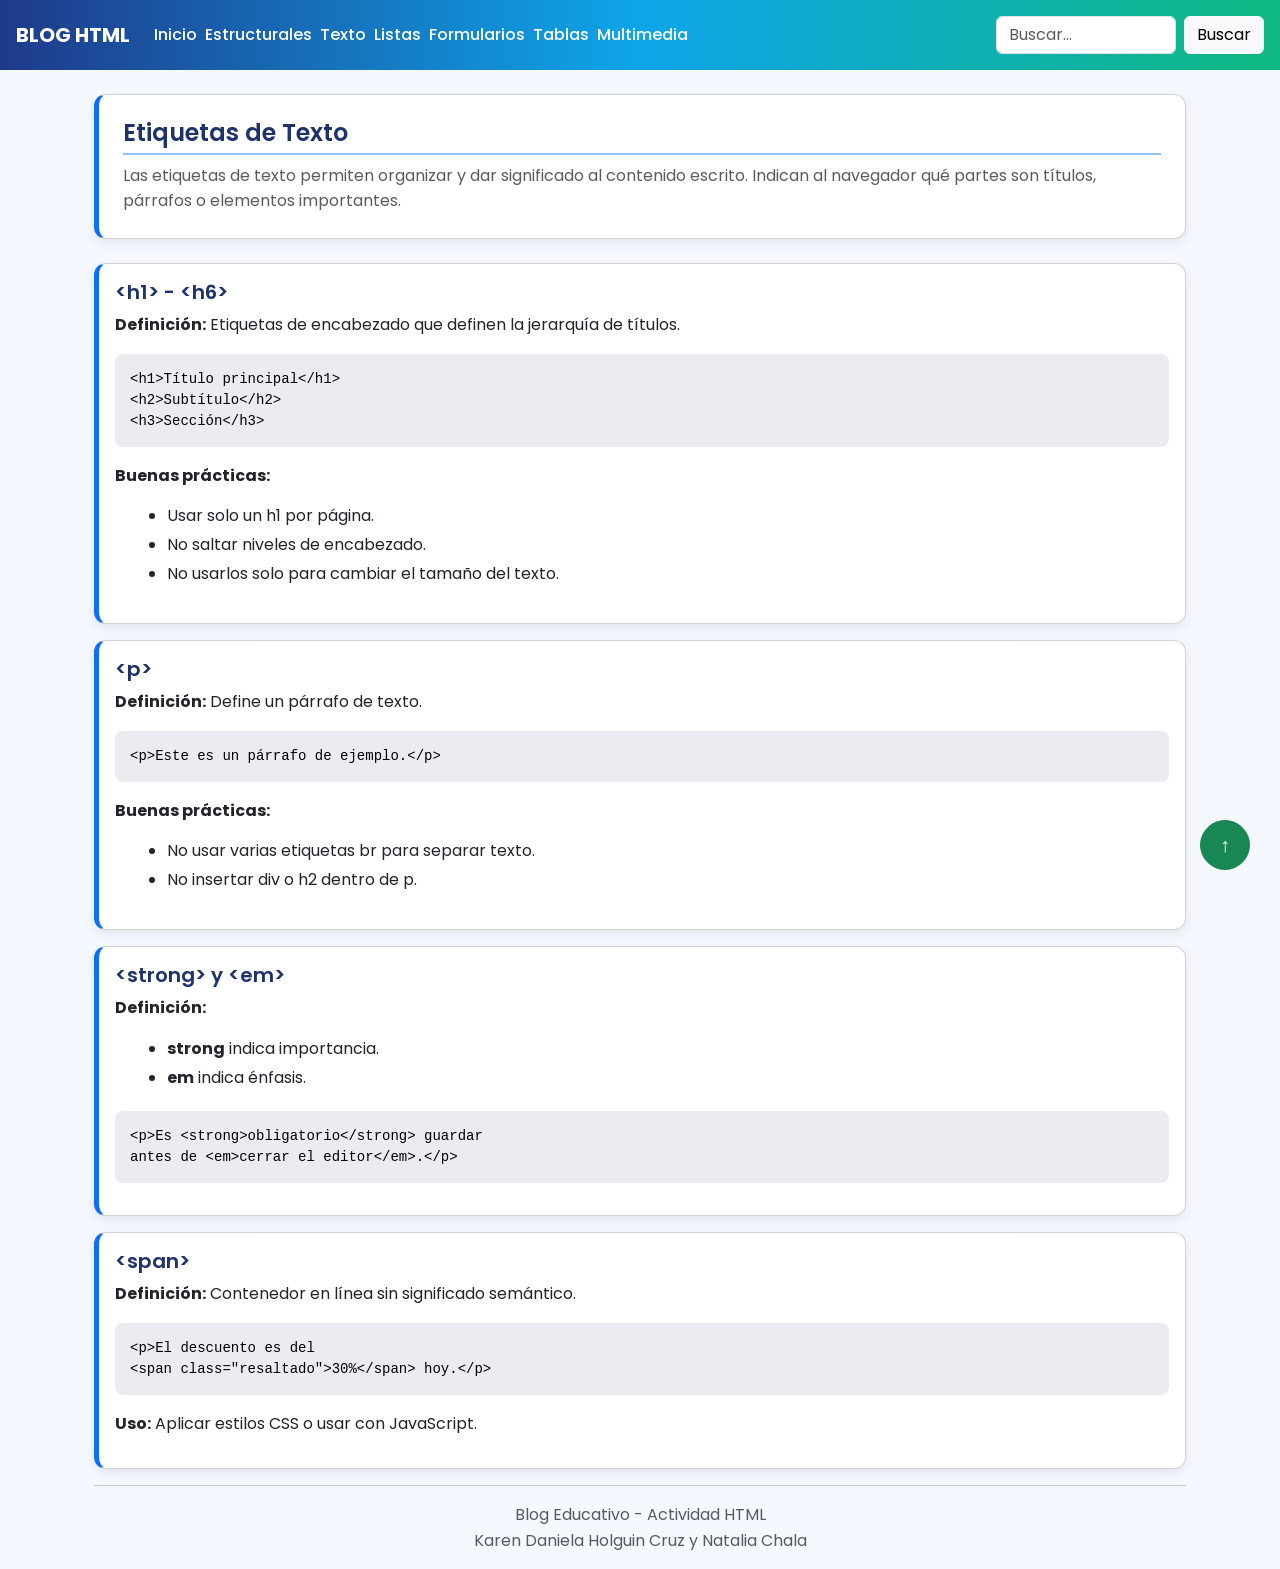
<file: texto.html>
<!DOCTYPE html>
<html lang="es">

<head>
  <meta charset="UTF-8">
  <title>Texto - Blog HTML</title>

  <!-- Bootstrap -->
  <link href="https://cdn.jsdelivr.net/npm/bootstrap@5.3.0/dist/css/bootstrap.min.css" rel="stylesheet">

  <!-- Tipografía -->
  <link href="https://fonts.googleapis.com/css2?family=Poppins:wght@300;400;500;600;700&display=swap" rel="stylesheet">

  <!-- Tu CSS -->
  <link rel="stylesheet" href="css/styles.css">

</head>

<body>

  <!-- NAVBAR -->
  <nav class="navbar px-3 d-flex flex-wrap gap-2 align-items-center">

    <a class="navbar-brand fw-bold" href="index.html">BLOG HTML</a>

    <a class="nav-link" href="index.html">Inicio</a>
    <a class="nav-link" href="estructurales.html">Estructurales</a>
    <a class="nav-link active" href="texto.html">Texto</a>
    <a class="nav-link" href="listas.html">Listas</a>
    <a class="nav-link" href="formularios.html">Formularios</a>
    <a class="nav-link" href="tablas.html">Tablas</a>
    <a class="nav-link" href="multimedia.html">Multimedia</a>

    <div class="d-flex align-items-center gap-2 ms-auto">
      <input class="form-control" style="width: 180px;" type="text" id="buscador" placeholder="Buscar...">
      <button class="btn btn-light" onclick="buscar()">Buscar</button>
    </div>

  </nav>

    <div id="resultadosGlobales" class="container mt-3" style="display:none;"></div>

    <div class="container mt-4">

  <!-- CONTENIDO -->
  <div class="container mt-4">

    <div class="card p-4 mb-4">
      <h2 class="mb-2">Etiquetas de Texto</h2>
      <p class="text-muted mb-0">
        Las etiquetas de texto permiten organizar y dar significado al contenido escrito.
        Indican al navegador qué partes son títulos, párrafos o elementos importantes.
      </p>
    </div>

    <!-- h1 - h6 -->
    <div class="card p-3 mb-3">
      <h5>&lt;h1&gt; - &lt;h6&gt;</h5>
      <p><b>Definición:</b> Etiquetas de encabezado que definen la jerarquía de títulos.</p>
      <pre>
&lt;h1&gt;Título principal&lt;/h1&gt;
&lt;h2&gt;Subtítulo&lt;/h2&gt;
&lt;h3&gt;Sección&lt;/h3&gt;</pre>
      <p><b>Buenas prácticas:</b></p>
      <ul>
        <li>Usar solo un h1 por página.</li>
        <li>No saltar niveles de encabezado.</li>
        <li>No usarlos solo para cambiar el tamaño del texto.</li>
      </ul>
    </div>

    <!-- p -->
    <div class="card p-3 mb-3">
      <h5>&lt;p&gt;</h5>
      <p><b>Definición:</b> Define un párrafo de texto.</p>
      <pre>
&lt;p&gt;Este es un párrafo de ejemplo.&lt;/p&gt;</pre>
      <p><b>Buenas prácticas:</b></p>
      <ul>
        <li>No usar varias etiquetas br para separar texto.</li>
        <li>No insertar div o h2 dentro de p.</li>
      </ul>
    </div>

    <!-- strong y em -->
    <div class="card p-3 mb-3">
      <h5>&lt;strong&gt; y &lt;em&gt;</h5>
      <p><b>Definición:</b></p>
      <ul>
        <li><b>strong</b> indica importancia.</li>
        <li><b>em</b> indica énfasis.</li>
      </ul>
      <pre>
&lt;p&gt;Es &lt;strong&gt;obligatorio&lt;/strong&gt; guardar
antes de &lt;em&gt;cerrar el editor&lt;/em&gt;.&lt;/p&gt;</pre>
    </div>

    <!-- span -->
    <div class="card p-3 mb-3">
      <h5>&lt;span&gt;</h5>
      <p><b>Definición:</b> Contenedor en línea sin significado semántico.</p>
      <pre>
&lt;p&gt;El descuento es del
&lt;span class="resaltado"&gt;30%&lt;/span&gt; hoy.&lt;/p&gt;</pre>
      <p><b>Uso:</b> Aplicar estilos CSS o usar con JavaScript.</p>
    </div>

    <hr>

    <p class="text-center text-muted">
      Blog Educativo - Actividad HTML
      <br>
      Karen Daniela Holguin Cruz y Natalia Chala
    </p>

  </div>

  <!-- BOTÓN FLOTANTE -->
  <button onclick="irArriba()" class="btn btn-success"
    style="position: fixed; bottom: 30px; right: 30px; border-radius: 50%; width: 50px; height: 50px; font-size: 20px;">
    ↑
  </button>

    <script src="https://cdn.jsdelivr.net/npm/bootstrap@5.3.0/dist/js/bootstrap.bundle.min.js"></script>
    <script src="js/datosEstructurales.js"></script>
    <script src="js/datosTexto.js"></script>
    <script src="js/datosListas.js"></script>
    <script src="js/datosFormularios.js"></script>
    <script src="js/datosTablas.js"></script>
    <script src="js/datosMultimedia.js"></script>
    <script src="js/datos.js"></script>
    <script src="js/script.js"></script>

</body>
</html>
</file>
<file: css/styles.css>
/* =========================
   ESTILO GENERAL
   ========================= */

body {
  font-family: 'Poppins', Arial, sans-serif;
  color: #1e3a8a;
  background-color: #f5f9ff;
}

/* =========================
   NAVBAR
   ========================= */

.navbar {
  background: linear-gradient(90deg, #1E3A8A, #0EA5E9, #10B981);
}

.navbar-brand {
  color: white !important;
  font-weight: 600;
}

.nav-link {
  color: white !important;
  font-weight: 500;
}

.nav-link:hover {
  color: #A7F3D0 !important;
}

/* =========================
   TITULOS
   ========================= */

h1 {
  text-align: center;
  color: #166534;
}

h2 {
  color: #0d6efd;
  border-bottom: 2px solid #93c5fd;
  padding-bottom: 5px;
  font-size: 24px;
  font-weight: 600;
}

h3 {
  color: #198754;
  font-size: 18px;
  font-weight: 600;
}

h1, h2, h3, h5 {
  color: #1e326b;
  font-weight: 600;
}

/* =========================
   TARJETAS
   ========================= */

.card {
  background-color: #ffffff;
  border-left: 5px solid #0d6efd;
  border-radius: 12px;
  box-shadow: 0 4px 12px rgba(0,0,0,0.08);
  transition: 0.3s;
}

.card:hover {
  transform: translateY(-5px);
}

/* =========================
   CODIGO
   ========================= */

pre {
  background: #ebecf0;
  color: #000000;
  padding: 15px;
  border-radius: 8px;
  overflow-x: auto;
}

/* =========================
   LISTAS Y TEXTO
   ========================= */

ul {
  margin-left: 20px;
}

li {
  margin-bottom: 5px;
}

p {
  line-height: 1.6;
}

/* =========================
   FORMULARIOS
   ========================= */

input, textarea {
  width: 100%;
  padding: 10px;
  margin: 8px 0;
  border-radius: 6px;
  border: 1px solid #cbd5f5;
}

/* =========================
   FOOTER
   ========================= */

footer {
  text-align: center;
  padding: 15px;
  background: #1E3A8A;
  color: white;
  margin-top: 30px;
  border-radius: 6px;
}

/* =========================
   IMAGENES
   ========================= */

img {
  border-radius: 10px;
  box-shadow: 0 4px 10px rgba(0,0,0,0.15);
}

/* =========================
   BUSCADOR RESPONSIVE
   ========================= */

#buscador {
  width: 250px;
  transition: width 0.3s ease;
}

@media (max-width: 1200px) {
  #buscador { width: 200px; }
}

@media (max-width: 992px) {
  #buscador { width: 150px; }
}

@media (max-width: 768px) {
  #buscador { width: 100px; }
}

/* =========================
   RESALTADO BUSCADOR
   ========================= */

mark {
  background-color: #fcfc62;
  color: #000;
  border-radius: 3px;
  padding: 0 2px;
}
</file>
